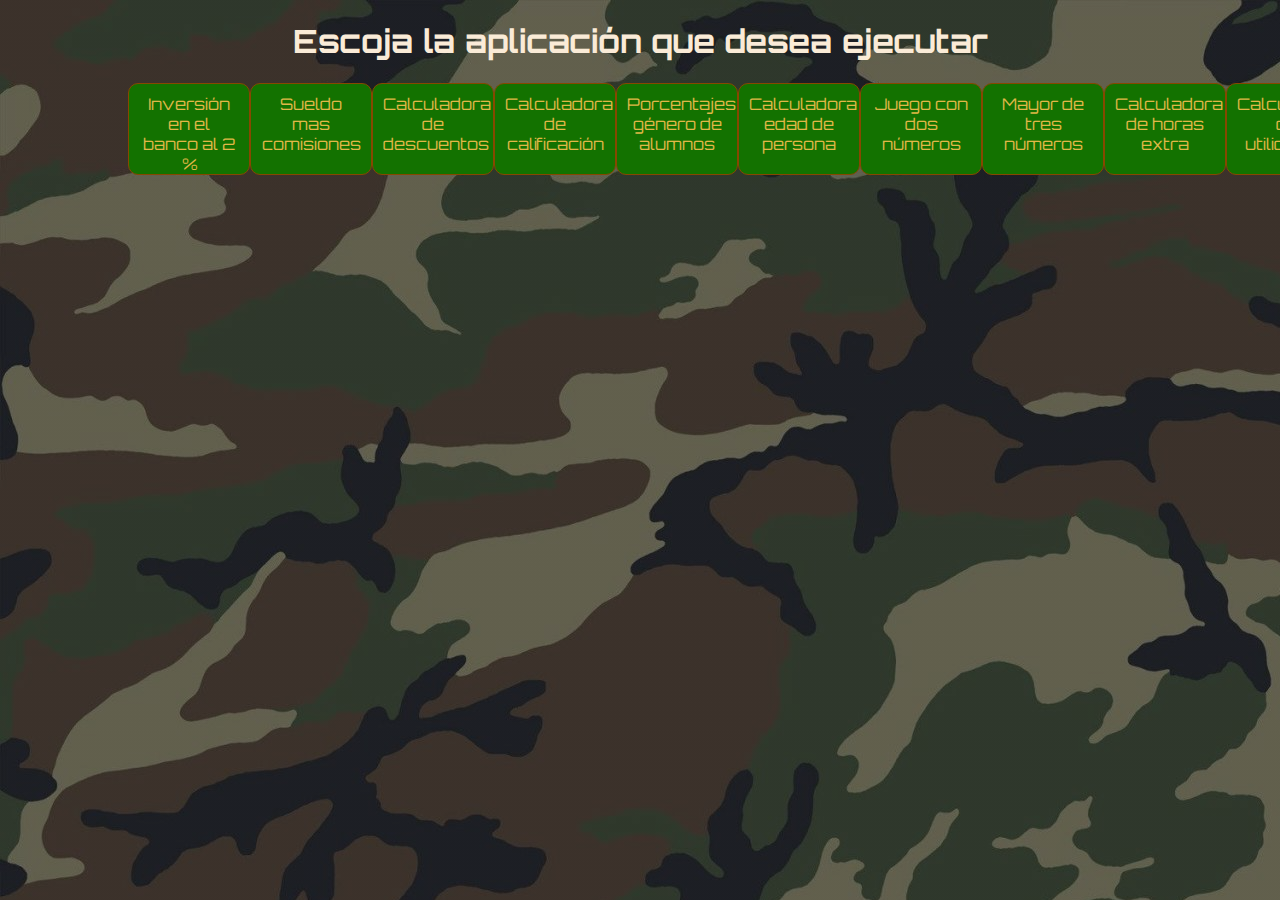
<file: index.html>
<!DOCTYPE html>
<html lang="en">

<head>
    <meta charset="UTF-8">
    <meta http-equiv="X-UA-Compatible" content="IE=edge">
    <meta name="viewport" content="width=device-width, initial-scale=1.0">
    <title>Problemas JS</title>
    <link rel="stylesheet" href="CSS/estilitos.css">
    <link rel="preconnect" href="https://fonts.gstatic.com">
    <link href="https://fonts.googleapis.com/css2?family=Orbitron:wght@500&display=swap" rel="stylesheet">
</head>

<body>
    <header>
        <h1>Escoja la aplicación que desea ejecutar</h1>
        <nav>
        <section>    
                <a class="#" href="problema1.html">Inversión en el banco al 2 %</a>
        </section>

        <section>
                <a class="#" href="problema2.html">Sueldo mas comisiones</a>
        </section>

        <section>
                <a class="#" href="problema3.html">Calculadora de descuentos</a>
        </section>
        
        <section>
                <a class="#" href="problema4.html">Calculadora de calificación</a>
        </section>

        <section>
                <a class="#" href="problema5.html">Porcentajes género de alumnos</a>
        </section>

        <section>
                <a class="#" href="problema6.html">Calculadora edad de persona</a>
        </section>

        <section>
                <a class="#" href="problema7.html">Juego con dos números</a>
        </section>

        <section>
                <a class="#" href="problema8.html">Mayor de tres números</a>
        </section>

        <section>
                <a class="#" href="problema9.html">Calculadora de horas extra</a>
        </section>

        <section>  
                <a class="#" href="problema10.html">Calculadora de utilidades</a>
        </section>
        </nav>
    </header>

</body>

</html>
</file>
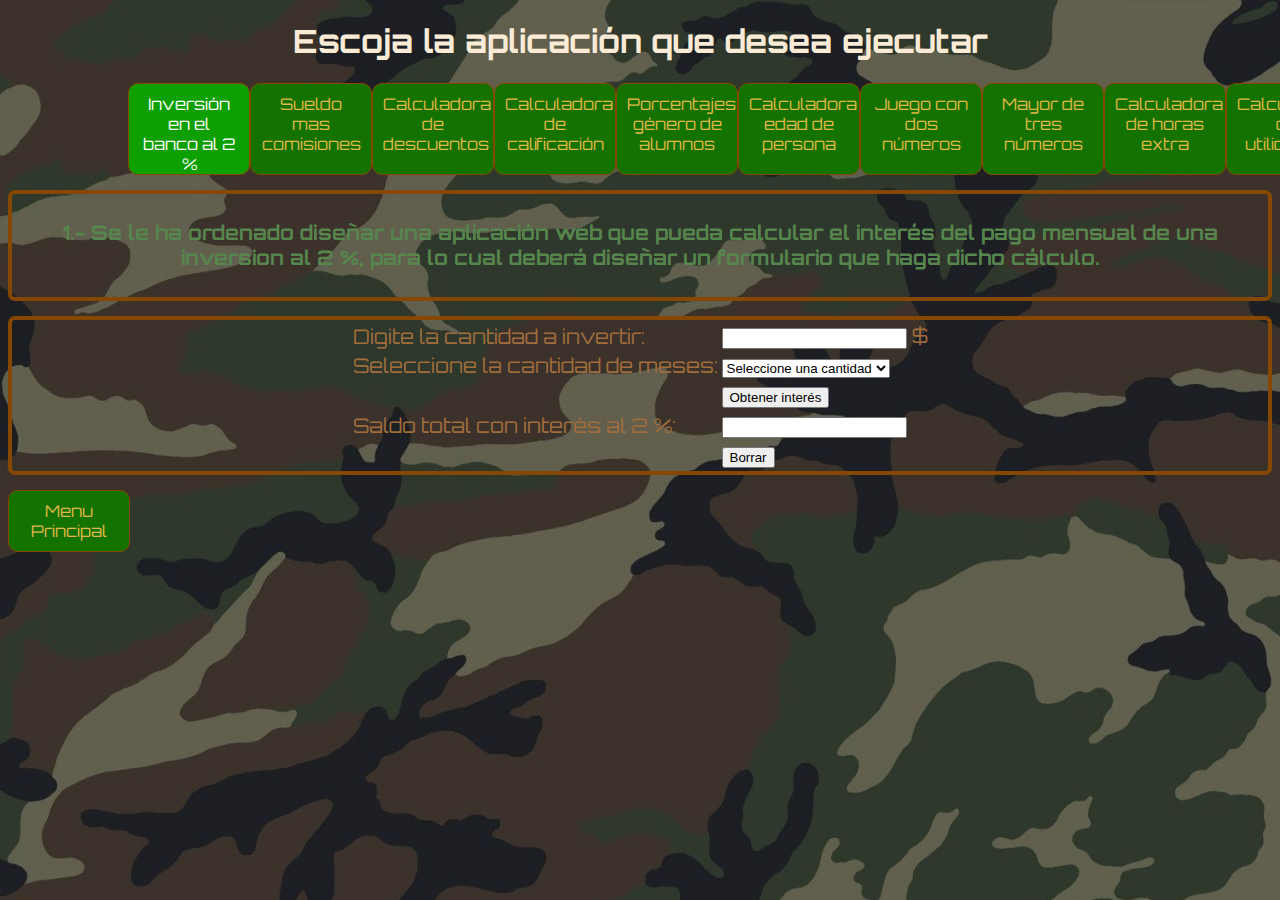
<file: problema1.html>
<!DOCTYPE html>
<html lang="en">

<head>
    <meta charset="UTF-8">
    <meta http-equiv="X-UA-Compatible" content="IE=edge">
    <meta name="viewport" content="width=device-width, initial-scale=1.0">
    <title>Problemas JS</title>
    <link rel="stylesheet" href="CSS/estilitos.css">
    <link rel="preconnect" href="https://fonts.gstatic.com">
    <link href="https://fonts.googleapis.com/css2?family=Orbitron:wght@500&display=swap" rel="stylesheet">
    <script src="JS/1.js"></script>
</head>

<body>
    <header>
        <h1>Escoja la aplicación que desea ejecutar</h1>
        <nav>
        <section>    
                <a class="activo" href="problema1.html">Inversión en el banco al 2 %</a>
        </section>

        <section>
                <a class="#" href="problema2.html">Sueldo mas comisiones</a>
        </section>

        <section>
                <a class="#" href="problema3.html">Calculadora de descuentos</a>
        </section>
        
        <section>
                <a class="#" href="problema4.html">Calculadora de calificación</a>
        </section>

        <section>
                <a class="#" href="problema5.html">Porcentajes género de alumnos</a>
        </section>

        <section>
                <a class="#" href="problema6.html">Calculadora edad de persona</a>
        </section>

        <section>
                <a class="#" href="problema7.html">Juego con dos números</a>
        </section>

        <section>
                <a class="#" href="problema8.html">Mayor de tres números</a>
        </section>

        <section>
                <a class="#" href="problema9.html">Calculadora de horas extra</a>
        </section>

        <section>  
                <a class="#" href="problema10.html">Calculadora de utilidades</a>
        </section>
        </nav>
    </header>

    <div>
        <h4>
            1.- Se le ha ordenado diseñar una aplicación web que pueda calcular el interés del pago mensual
            de una inversion al 2 %, para lo cual deberá diseñar un formulario que haga dicho cálculo.
        </h4>
    </div>

    <div>
        
        <form method="post" name="formulario">
            <table align="center">
                <tr>
                    <td>
                        Digite la cantidad a invertir:
                    </td>
                    <td>
                        <input type="text" name="cantidad" onkeypress="return validarn(event)"> $
                    </td>
                </tr>
                <tr>
                    <td>
                        Seleccione la cantidad de meses:
                    </td>
                    <td>
                        <select name="mes">
                            <option value="0">Seleccione una cantidad
                            <option value="1">1 mes
                            <option value="2">2 meses
                            <option value="3">3 meses
                            <option value="4">4 meses
                            <option value="5">5 meses
                            <option value="6">6 meses
                            <option value="7">7 meses
                            <option value="8">8 meses
                            <option value="9">9 meses
                            <option value="10">10 meses
                            <option value="11">11 meses
                            <option value="12">12 meses
                        </select>
                    </td>
                </tr>
                <tr>
                    <td></td>
                    <td><input type="button" value="Obtener interés" name="enviar" onclick="calculo()"></td> 
                </tr>
                <tr>
                    <td>
                        Saldo total con interés al 2 %:
                    </td>
                    <td>
                        <input type="text" name="sueldoti" id="cantidadi" readonly="readonly" class="input_text">
                    </td>
                </tr>
                <tr>
                    <td></td>
                    <td>
                        <input type="button" value="Borrar" name="reset" onclick="borrar()">
                    </td>
                </tr>
            </table>
        </form>
    </div>


    <footer>
        <a href="index.html">Menu Principal</a>
    </footer>
</body>

</html>
</file>
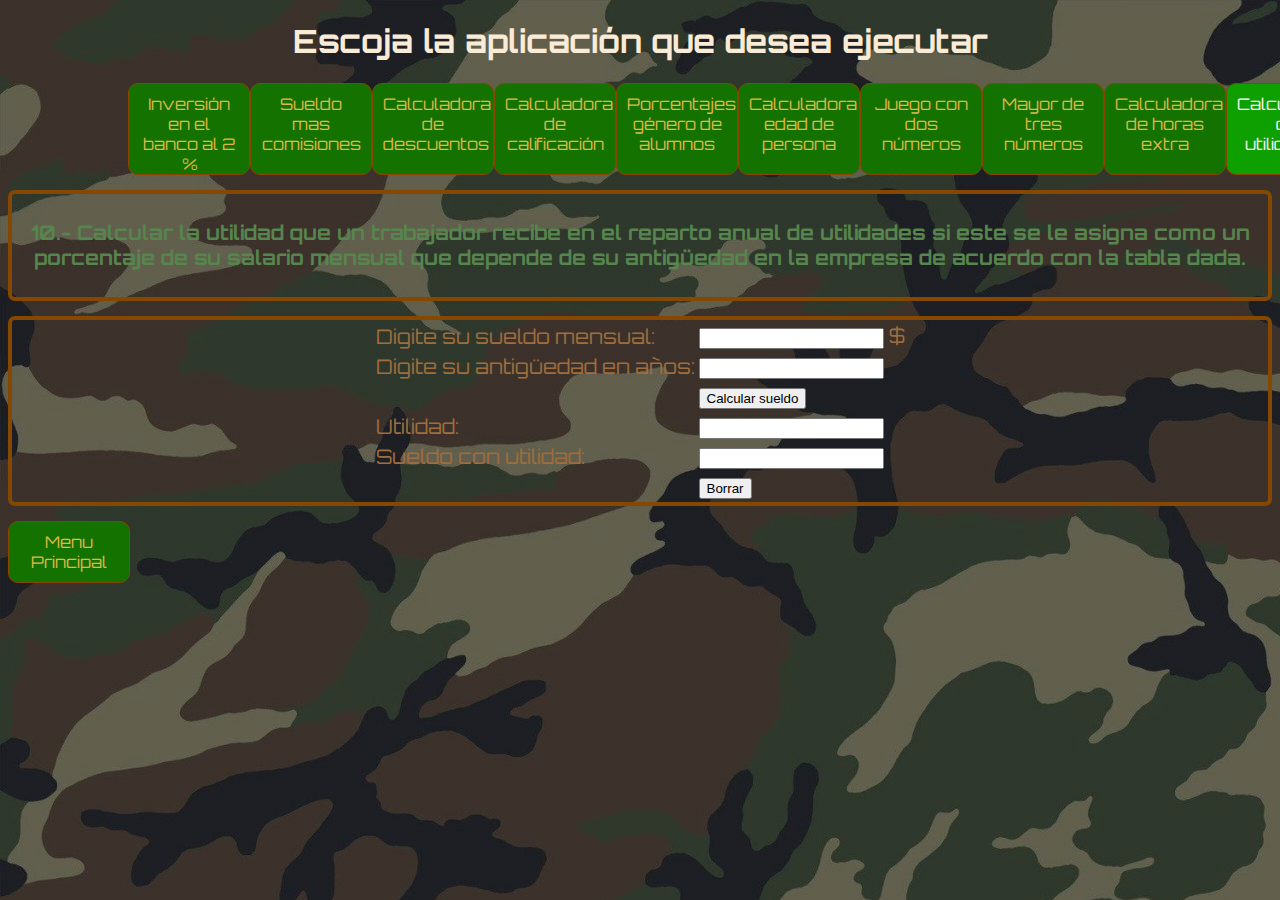
<file: problema10.html>
<!DOCTYPE html>
<html lang="en">

<head>
    <meta charset="UTF-8">
    <meta http-equiv="X-UA-Compatible" content="IE=edge">
    <meta name="viewport" content="width=device-width, initial-scale=1.0">
    <title>Problemas JS</title>
    <link rel="stylesheet" href="CSS/estilitos.css">
    <link rel="preconnect" href="https://fonts.gstatic.com">
    <link href="https://fonts.googleapis.com/css2?family=Orbitron:wght@500&display=swap" rel="stylesheet">
    <script src="JS/10.js"></script>
</head>

<body>
    <header>
        <h1>Escoja la aplicación que desea ejecutar</h1>
        <nav>
        <section>    
                <a class="#" href="problema1.html">Inversión en el banco al 2 %</a>
        </section>

        <section>
                <a class="#" href="problema2.html">Sueldo mas comisiones</a>
        </section>

        <section>
                <a class="#" href="problema3.html">Calculadora de descuentos</a>
        </section>
        
        <section>
                <a class="#" href="problema4.html">Calculadora de calificación</a>
        </section>

        <section>
                <a class="#" href="problema5.html">Porcentajes género de alumnos</a>
        </section>

        <section>
                <a class="#" href="problema6.html">Calculadora edad de persona</a>
        </section>

        <section>
                <a class="#" href="problema7.html">Juego con dos números</a>
        </section>

        <section>
                <a class="#" href="problema8.html">Mayor de tres números</a>
        </section>

        <section>
                <a class="#" href="problema9.html">Calculadora de horas extra</a>
        </section>

        <section>  
                <a class="activo" href="problema10.html">Calculadora de utilidades</a>
        </section>
        </nav>
    </header>

    <div>
            <h4>
                10.- Calcular la utilidad que un trabajador recibe en el reparto anual de utilidades si 
                este se le asigna como un porcentaje de su salario mensual que depende de su antigüedad en 
                la empresa de acuerdo con la tabla dada.
            </h4>
    </div>

    <div>
        <form method="post" name="formulario">
                <table align="center">
                    <tr>
                        <td class="td_sup">
                            Digite su sueldo mensual:
                        </td>
                        <td class="td_sup">
                            <input type="text" name="sueldo" onkeypress="return validarn(event)"> $
                        </td>
                    </tr>
                    <tr>
                        <td class="td_inf">
                            Digite su antigüedad en años:
                        </td>
                        <td class="td_inf">
                            <input type="text" name="exp" onkeypress="return validarn(event)">
                        </td>
                    </tr>
                    <tr>
                        <td class="td_sup"></td>
                        <td class="td_sup">
                            <input type="button" value="Calcular sueldo" name="enviar" onclick="calculo()">
                        </td>
                    </tr>
                    <tr>
                        <td class="td_inf">
                            Utilidad:
                        <td class="td_inf">
                            <input type="text" name="utilidad_final" id="cantidad" readonly="readonly" class="input_text">
                        </td>
                    </tr>
                    <tr>
                        <td class="td_sup">
                            Sueldo con utilidad:
                        <td class="td_sup">
                            <input type="text" name="sueldo_final" id="cantidad" readonly="readonly" class="input_text">
                        </td>
                    </tr>
                    <tr>
                        <td class="td_inf"></td>
                        <td class="td_inf">
                            <input type="button" value="Borrar" name="reset" onclick="borrar()">
                        </td>
                    </tr>
                </table>
            </form>
    </div>


    <footer>
        <a href="index.html">Menu Principal</a>
    </footer>
</body>

</html>
</file>
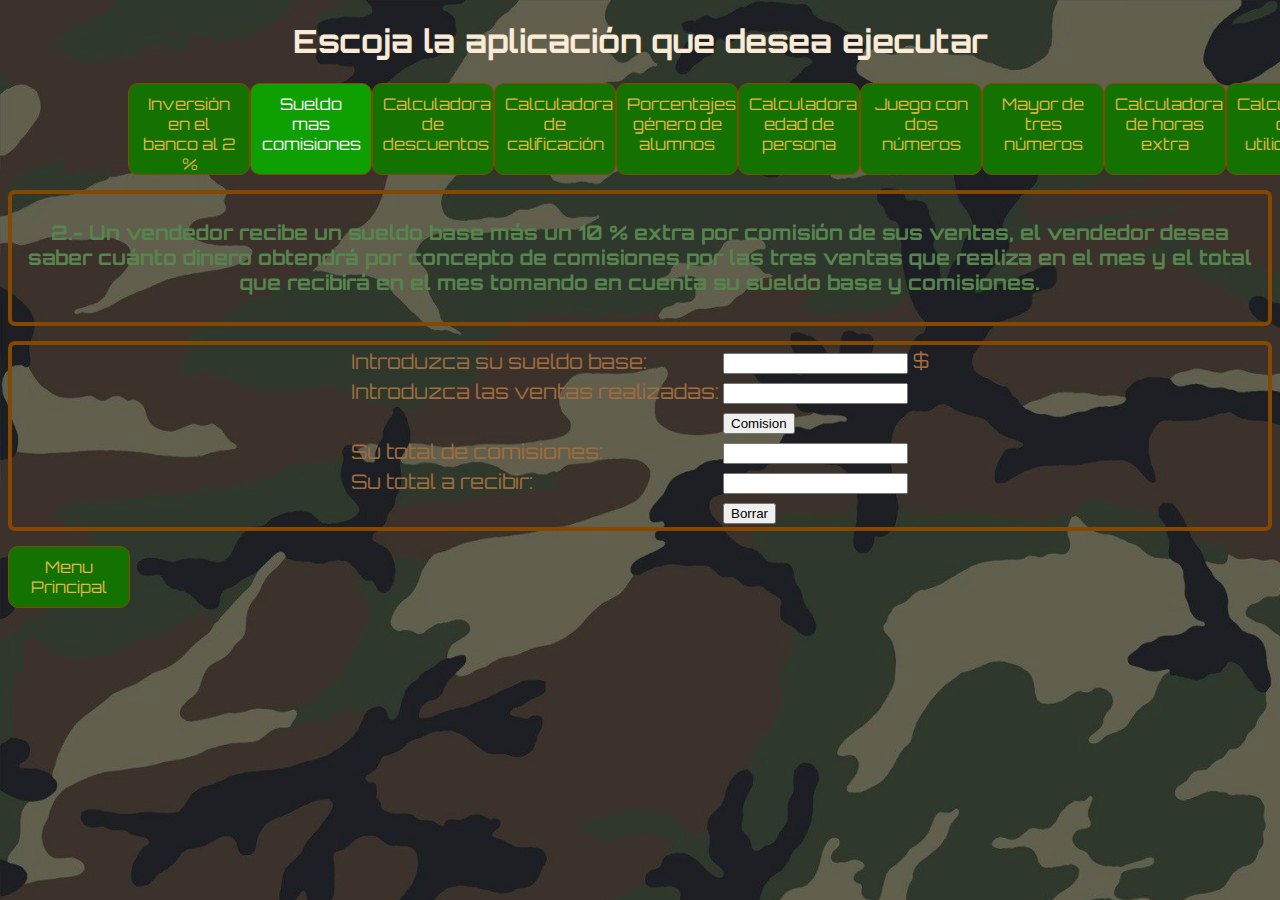
<file: problema2.html>
<!DOCTYPE html>
<html lang="en">

<head>
    <meta charset="UTF-8">
    <meta http-equiv="X-UA-Compatible" content="IE=edge">
    <meta name="viewport" content="width=device-width, initial-scale=1.0">
    <title>Problemas JS</title>
    <link rel="stylesheet" href="CSS/estilitos.css">
    <link rel="preconnect" href="https://fonts.gstatic.com">
    <link href="https://fonts.googleapis.com/css2?family=Orbitron:wght@500&display=swap" rel="stylesheet">
    <script src="JS/2.js"></script>
</head>

<body>
    <header>
        <h1>Escoja la aplicación que desea ejecutar</h1>
        <nav>
        <section>    
                <a class="#" href="problema1.html">Inversión en el banco al 2 %</a>
        </section>

        <section>
                <a class="activo" href="problema2.html">Sueldo mas comisiones</a>
        </section>

        <section>
                <a class="#" href="problema3.html">Calculadora de descuentos</a>
        </section>
        
        <section>
                <a class="#" href="problema4.html">Calculadora de calificación</a>
        </section>

        <section>
                <a class="#" href="problema5.html">Porcentajes género de alumnos</a>
        </section>

        <section>
                <a class="#" href="problema6.html">Calculadora edad de persona</a>
        </section>

        <section>
                <a class="#" href="problema7.html">Juego con dos números</a>
        </section>

        <section>
                <a class="#" href="problema8.html">Mayor de tres números</a>
        </section>

        <section>
                <a class="#" href="problema9.html">Calculadora de horas extra</a>
        </section>

        <section>  
                <a class="#" href="problema10.html">Calculadora de utilidades</a>
        </section>
        </nav>
    </header>

        <div>
        <h4>
                2.- Un vendedor recibe un sueldo base más un 10 % extra por comisión de sus ventas, el vendedor
                desea saber cuánto dinero obtendrá por concepto de comisiones por las tres ventas que realiza en
                el mes y el total que recibirá en el mes tomando en cuenta su sueldo base y comisiones.
        </h4>
        </div>
    <div>
        <form method="POST" name="formulario">
        <table align="center">
            
            <tr>
                <td class="td_superior">
                    Introduzca su sueldo base:
                </td>

                <td class="td_inferior">
                    <input type="text" name="sueldo" onkeypress="return validarn(event)"> $
                </td>
            </tr>
   
            
            <tr>
                <td class="td_superior">
                    Introduzca las ventas realizadas: 
                </td>

                <td class="td_inferior">
                    <input type="text" name="ventas" onkeypress="return validarn(event)">
                </td>
            </tr>
            <tr>
                <td></td>
                <td class="td_inferior">
                    <input type="button" value="Comision" name="enviar" onclick="comision()">
                </td>
            </tr>

            
            <tr>
                <td class="td_superior">
                    Su total de comisiones:
                <td>
                    <input type="text" name="comisionn" id="cantidad" readonly="readonly" class="input_text">
                </td>
            </tr>

            
            <tr>
                <td class="td_superior">
                    Su total a recibir: 
                </td>
                <td>
                    <input type="text" name="sueldoti" id="cantidadi" readonly="readonly" class="input_text">
                </td>
            </tr>

            <tr>
                <td></td>
                <td>
                    <input type="button" value="Borrar" name="Borrar" onclick="borrar()">
                </td>
            </tr>
        </table>
    </form>
</div>

    <footer>
        <a href="index.html">Menu Principal</a>
    </footer>
</body>

</html>
</file>
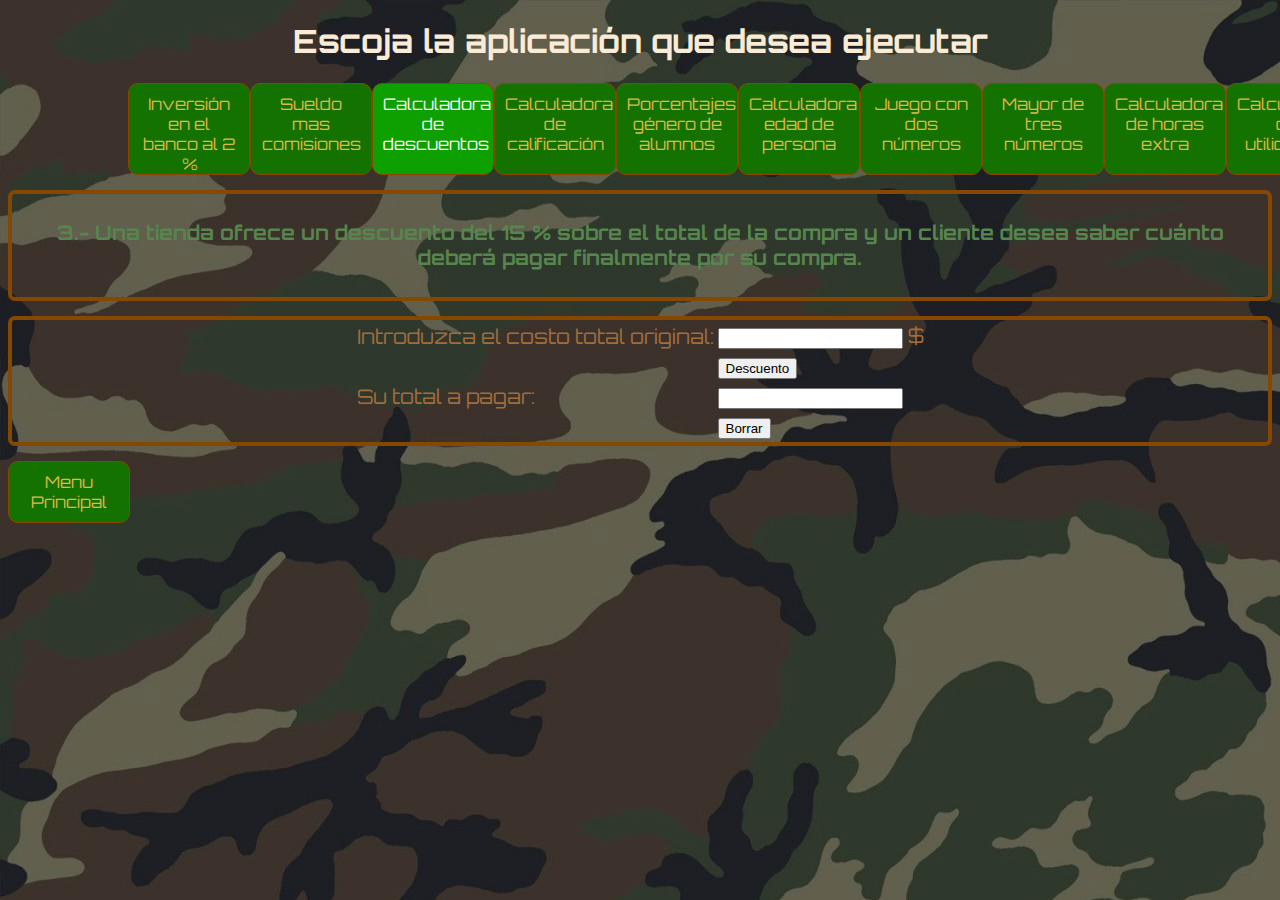
<file: problema3.html>
<!DOCTYPE html>
<html lang="en">

<head>
    <meta charset="UTF-8">
    <meta http-equiv="X-UA-Compatible" content="IE=edge">
    <meta name="viewport" content="width=device-width, initial-scale=1.0">
    <title>Problemas JS</title>
    <link rel="stylesheet" href="CSS/estilitos.css">
    <link rel="preconnect" href="https://fonts.gstatic.com">
    <link href="https://fonts.googleapis.com/css2?family=Orbitron:wght@500&display=swap" rel="stylesheet">
    <script src="JS/3.js"></script>
</head>

<body>
    <header>
        <h1>Escoja la aplicación que desea ejecutar</h1>
        <nav>
        <section>    
                <a class="#" href="problema1.html">Inversión en el banco al 2 %</a>
        </section>

        <section>
                <a class="#" href="problema2.html">Sueldo mas comisiones</a>
        </section>

        <section>
                <a class="activo" href="problema3.html">Calculadora de descuentos</a>
        </section>
        
        <section>
                <a class="#" href="problema4.html">Calculadora de calificación</a>
        </section>

        <section>
                <a class="#" href="problema5.html">Porcentajes género de alumnos</a>
        </section>

        <section>
                <a class="#" href="problema6.html">Calculadora edad de persona</a>
        </section>

        <section>
                <a class="#" href="problema7.html">Juego con dos números</a>
        </section>

        <section>
                <a class="#" href="problema8.html">Mayor de tres números</a>
        </section>

        <section>
                <a class="#" href="problema9.html">Calculadora de horas extra</a>
        </section>

        <section>  
                <a class="#" href="problema10.html">Calculadora de utilidades</a>
        </section>
        </nav>
    </header>
    <div>
        <h4>
                3.- Una tienda ofrece un descuento del 15 % sobre el total de la compra y un cliente
                desea saber cuánto deberá pagar finalmente por su compra.
        </h4>
    </div>
    <div>
        <form method="POST" name="formulario">
                <table align="center">
                    
                    <tr>
                        <td class="td_sup">
                            Introduzca el costo total original:
                        </td>
        
                        <td class="td_inf">
                            <input type="text" name="costo" onkeypress="return validarn(event)"> $
                        </td>
                    </tr>
                    <tr>
                        <td></td>
                        <td class="td_inf"> 
                            <input type="button" value="Descuento" name="enviar" onclick="descuento()">
                        </td>
                    </tr>
                    
                    <tr>
                        <td class="td_sup">
                            Su total a pagar: 
                        </td>
                        <td>
                            <input type="text" name="descuentoo" id="cantidadi" readonly="readonly" class="input_text">
                        </td>
                    </tr>
        
                    <tr>
                        <td></td>
                        <td>
                            <input type="button" value="Borrar" name="Borrar" onclick="borrar()">
                        </td>
                    </tr>
                </table>
            </form>
    </div>
    <footer>
        <a href="index.html">Menu Principal</a>
    </footer>
</body>

</html>
</file>
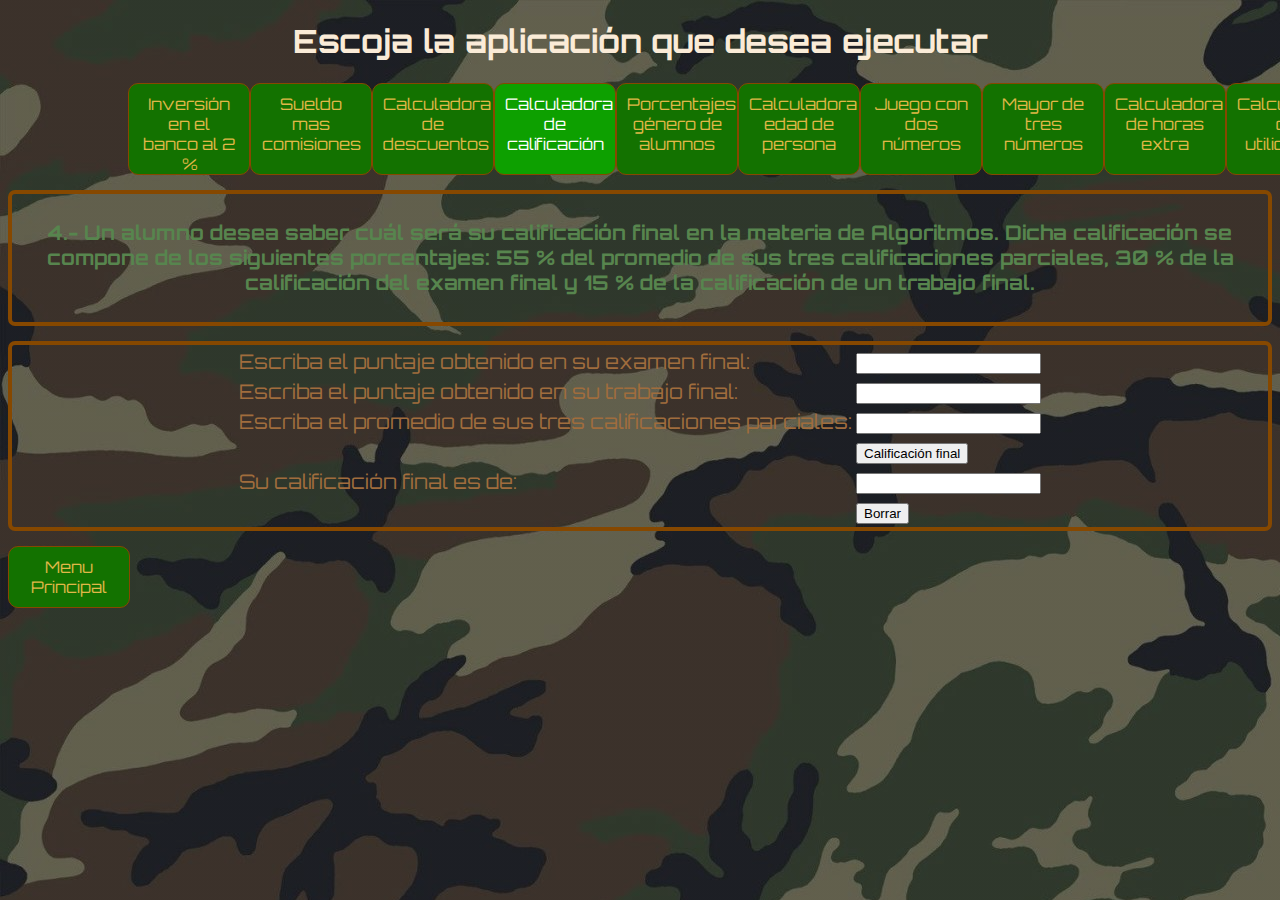
<file: problema4.html>
<!DOCTYPE html>
<html lang="en">

<head>
    <meta charset="UTF-8">
    <meta http-equiv="X-UA-Compatible" content="IE=edge">
    <meta name="viewport" content="width=device-width, initial-scale=1.0">
    <title>Problemas JS</title>
    <link rel="stylesheet" href="CSS/estilitos.css">
    <link rel="preconnect" href="https://fonts.gstatic.com">
    <link href="https://fonts.googleapis.com/css2?family=Orbitron:wght@500&display=swap" rel="stylesheet">
    <script src="JS/4.js"></script>
</head>

<body>
    <header>
        <h1>Escoja la aplicación que desea ejecutar</h1>
        <nav>
        <section>    
                <a class="#" href="problema1.html">Inversión en el banco al 2 %</a>
        </section>

        <section>
                <a class="#" href="problema2.html">Sueldo mas comisiones</a>
        </section>

        <section>
                <a class="#" href="problema3.html">Calculadora de descuentos</a>
        </section>
        
        <section>
                <a class="activo" href="problema4.html">Calculadora de calificación</a>
        </section>

        <section>
                <a class="#" href="problema5.html">Porcentajes género de alumnos</a>
        </section>

        <section>
                <a class="#" href="problema6.html">Calculadora edad de persona</a>
        </section>

        <section>
                <a class="#" href="problema7.html">Juego con dos números</a>
        </section>

        <section>
                <a class="#" href="problema8.html">Mayor de tres números</a>
        </section>

        <section>
                <a class="#" href="problema9.html">Calculadora de horas extra</a>
        </section>

        <section>  
                <a class="#" href="problema10.html">Calculadora de utilidades</a>
        </section>
        </nav>
    </header>

    <div>
            <h4>
                4.- Un alumno desea saber cuál será su calificación final en la materia de Algoritmos.
                Dicha calificación se compone de los siguientes porcentajes: 55 % del promedio de sus tres
                calificaciones parciales, 30 % de la calificación del examen final y 15 % de la calificación de un trabajo final.
            </h4>
    </div>

    <div>
        <form method="POST" name="formulario">
                <table align="center">
                    
                    <tr>
                        <td class="td_sup">
                            Escriba el puntaje obtenido en su examen final:
                        </td>
        
                        <td class="td_inf">
                            <input type="text" name="examen" onkeypress="return validarn(event)">
                        </td>
                    </tr>
                    <tr>
                        <td class="td_sup">
                            Escriba el puntaje obtenido en su trabajo final:
                        </td>
        
                        <td class="td_inf">
                            <input type="text" name="trabajo" onkeypress="return validarn(event)">
                        </td>
                    </tr>
                    <tr>
                        <td class="td_sup">
                            Escriba el promedio de sus tres calificaciones parciales:
                        </td>
        
                        <td class="td_inf">
                            <input type="text" name="promedio" onkeypress="return validarn(event)">
                        </td>
                    </tr>
                    <tr>
                        <td></td>
                        <td class="td_inf"> 
                            <input type="button" value="Calificación final" name="enviar" onclick="calificaciones()">
                        </td>
                    </tr>
                    
                    <tr>
                        <td class="td_sup">
                            Su calificación final es de: 
                        </td>
                        <td>
                            <input type="text" name="calificacion" id="cantidadi" readonly="readonly" class="input_text">
                        </td>
                    </tr>
        
                    <tr>
                        <td></td>
                        <td>
                            <input type="button" value="Borrar" name="Borrar" onclick="borrar()">
                        </td>
                    </tr>
                </table>
            </form>
    </div>


    <footer>
        <a href="index.html">Menu Principal</a>
    </footer>
</body>

</html>
</file>
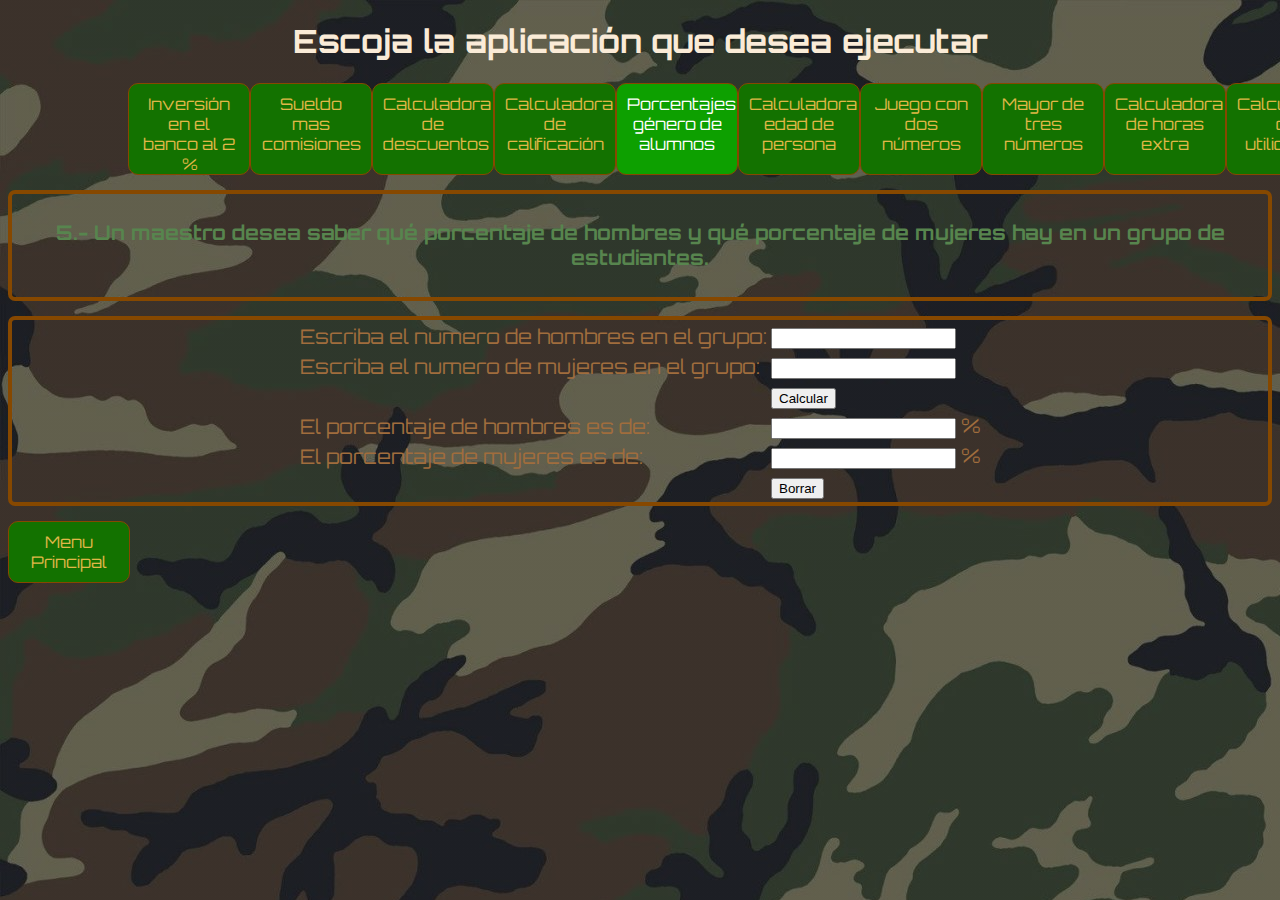
<file: problema5.html>
<!DOCTYPE html>
<html lang="en">

<head>
    <meta charset="UTF-8">
    <meta http-equiv="X-UA-Compatible" content="IE=edge">
    <meta name="viewport" content="width=device-width, initial-scale=1.0">
    <title>Problemas JS</title>
    <link rel="stylesheet" href="CSS/estilitos.css">
    <link rel="preconnect" href="https://fonts.gstatic.com">
    <link href="https://fonts.googleapis.com/css2?family=Orbitron:wght@500&display=swap" rel="stylesheet">
    <script src="JS/5.js"></script>
</head>

<body>
    <header>
        <h1>Escoja la aplicación que desea ejecutar</h1>
        <nav>
        <section>    
                <a class="#" href="problema1.html">Inversión en el banco al 2 %</a>
        </section>

        <section>
                <a class="#" href="problema2.html">Sueldo mas comisiones</a>
        </section>

        <section>
                <a class="#" href="problema3.html">Calculadora de descuentos</a>
        </section>
        
        <section>
                <a class="#" href="problema4.html">Calculadora de calificación</a>
        </section>

        <section>
                <a class="activo" href="problema5.html">Porcentajes género de alumnos</a>
        </section>

        <section>
                <a class="#" href="problema6.html">Calculadora edad de persona</a>
        </section>

        <section>
                <a class="#" href="problema7.html">Juego con dos números</a>
        </section>

        <section>
                <a class="#" href="problema8.html">Mayor de tres números</a>
        </section>

        <section>
                <a class="#" href="problema9.html">Calculadora de horas extra</a>
        </section>

        <section>  
                <a class="#" href="problema10.html">Calculadora de utilidades</a>
        </section>
        </nav>
    </header>

    <div>
        <h4>
            5.- Un maestro desea saber qué porcentaje de hombres y qué porcentaje de mujeres
            hay en un grupo de estudiantes.
        </h4>
    </div>

    <div>
        <form method="POST" name="formulario">
                <table align="center">
                    
                    <tr>
                        <td class="td_sup">
                            Escriba el numero de hombres en el grupo:
                        </td>
        
                        <td class="td_in">
                            <input type="text" name="nh" onkeypress="return validarn(event)">
                        </td>
                    </tr>
                    <tr>
                        <td class="td_sup">
                            Escriba el numero de mujeres en el grupo:
                        </td>
        
                        <td class="td_inf">
                            <input type="text" name="nm" onkeypress="return validarn(event)">
                        </td>
                    </tr>
                    <tr>
                        <td></td>
                        <td class="td_inf"> 
                            <input type="button" value="Calcular" name="enviar" onclick="porcentaje()">
                        </td>
                    </tr>
                    
                    <tr>
                        <td class="td_sup">
                            El porcentaje de hombres es de: 
                        </td>
                        <td>
                            <input type="text" name="hombres" id="cantidadi" readonly="readonly" class="input_text"> %
                        </td>
                    </tr>
                    <tr>
                        <td class="td_sup">
                            El porcentaje de mujeres es de: 
                        </td>
                        <td>
                            <input type="text" name="mujeres" id="cantidadii" readonly="readonly" class="input_text"> %
                        </td>
                    </tr>
                    <tr>
                        <td></td>
                        <td>
                            <input type="button" value="Borrar" name="Borrar" onclick="borrar()">
                        </td>
                    </tr>
                </table>
            </form>
    </div>


    <footer>
        <a href="index.html">Menu Principal</a>
    </footer>
</body>

</html>
</file>
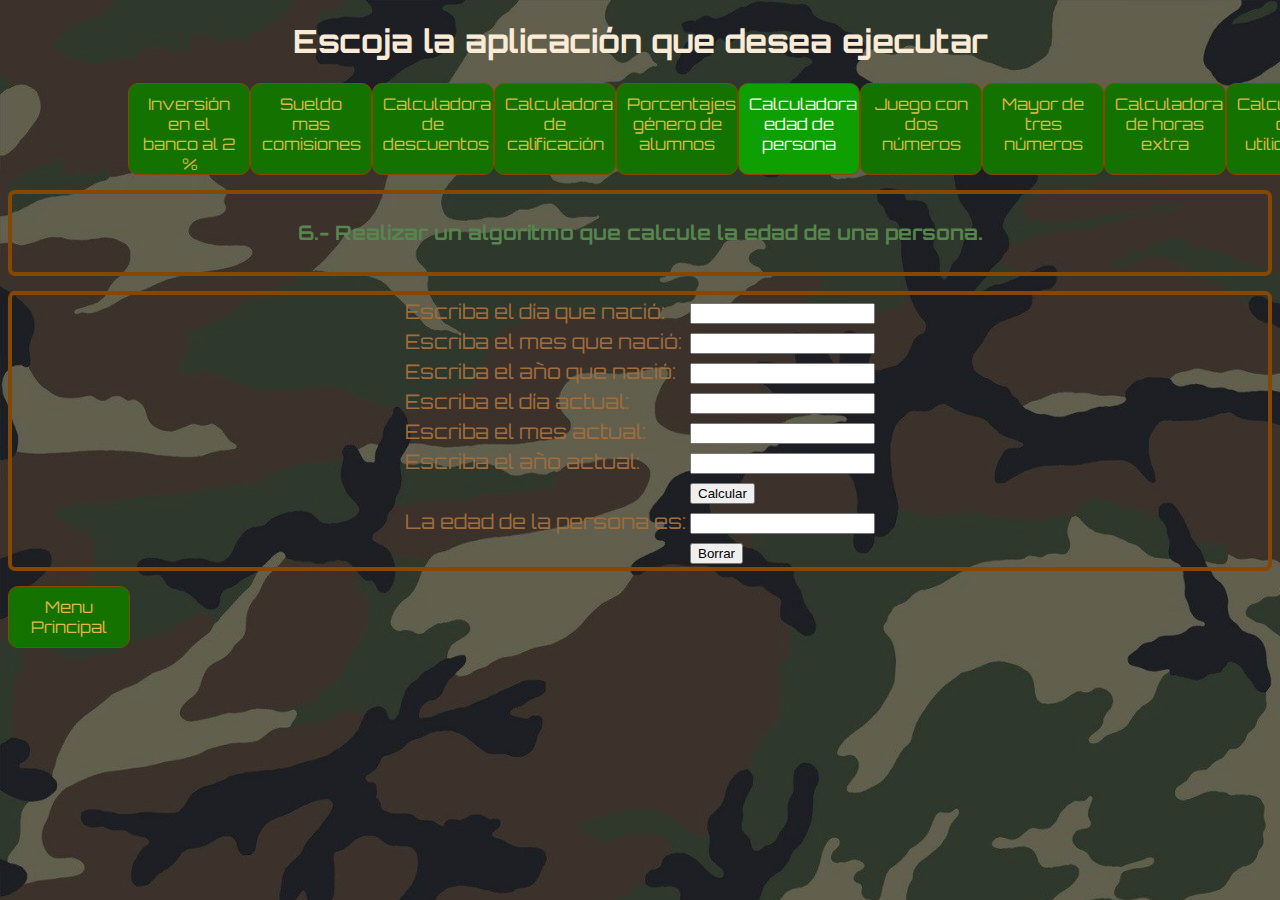
<file: problema6.html>
<!DOCTYPE html>
<html lang="en">

<head>
    <meta charset="UTF-8">
    <meta http-equiv="X-UA-Compatible" content="IE=edge">
    <meta name="viewport" content="width=device-width, initial-scale=1.0">
    <title>Problemas JS</title>
    <link rel="stylesheet" href="CSS/estilitos.css">
    <link rel="preconnect" href="https://fonts.gstatic.com">
    <link href="https://fonts.googleapis.com/css2?family=Orbitron:wght@500&display=swap" rel="stylesheet">
    <script src="JS/6.js"></script>
</head>

<body>
    <header>
        <h1>Escoja la aplicación que desea ejecutar</h1>
        <nav>
        <section>    
                <a class="#" href="problema1.html">Inversión en el banco al 2 %</a>
        </section>

        <section>
                <a class="#" href="problema2.html">Sueldo mas comisiones</a>
        </section>

        <section>
                <a class="#" href="problema3.html">Calculadora de descuentos</a>
        </section>
        
        <section>
                <a class="#" href="problema4.html">Calculadora de calificación</a>
        </section>

        <section>
                <a class="#" href="problema5.html">Porcentajes género de alumnos</a>
        </section>

        <section>
                <a class="activo" href="problema6.html">Calculadora edad de persona</a>
        </section>

        <section>
                <a class="#" href="problema7.html">Juego con dos números</a>
        </section>

        <section>
                <a class="#" href="problema8.html">Mayor de tres números</a>
        </section>

        <section>
                <a class="#" href="problema9.html">Calculadora de horas extra</a>
        </section>

        <section>  
                <a class="#" href="problema10.html">Calculadora de utilidades</a>
        </section>
        </nav>
    </header>


    <div>
        <h4>
               6.- Realizar un algoritmo que calcule la edad de una persona.   
        </h4>
    </div>


    <div>
        <form method="POST" name="formulario">
                <table align="center">
                    
                    <tr>
                        <td class="td_sup">
                            Escriba el día que nació:
                        </td>
        
                        <td class="td_inf">
                            <input type="text" name="dn" onkeypress="return validarn(event)">
                        </td>
                    </tr>
                    <tr>
                        <td class="td_sup">
                            Escriba el mes que nació:
                        </td>
        
                        <td class="td_inf">
                            <input type="text" name="mn" onkeypress="return validarn(event)">
                        </td>
                    </tr>
                    
                    <tr>
                        <td class="td_sup">
                            Escriba el año que nació:
                        </td>
        
                        <td class="td_inf">
                            <input type="text" name="an" onkeypress="return validarn(event)">
                        </td>
                    </tr>
                    <tr>
                        <td class="td_sup">
                            Escriba el día actual:
                        </td>
        
                        <td class="td_inf">
                            <input type="text" name="da" onkeypress="return validarn(event)">
                        </td>
                    </tr>
                    
                    <tr>
                        <td class="td_sup">
                            Escriba el mes actual:
                        </td>
        
                        <td class="td_inf">
                            <input type="text" name="ma" onkeypress="return validarn(event)">
                        </td>
                    </tr>
                    <tr>
                        <td class="td_sup">
                            Escriba el año actual:
                        </td>
        
                        <td class="td_inf">
                            <input type="text" name="aa" onkeypress="return validarn(event)">
                        </td>
                    </tr>
        
                    <tr>
                        <td></td>
                        <td class="td_inf"> 
                            <input type="button" value="Calcular" name="enviar" onclick="edades()">
                        </td>
                    </tr>
                    
                    <tr>
                        <td class="td_sup">
                            La edad de la persona es: 
                        </td>
                        <td>
                            <input type="text" name="edad" id="cantidadi" readonly="readonly" class="input_text">
                        </td>
                    </tr>
                    <tr>
                        <td></td>
                        <td>
                            <input type="button" value="Borrar" name="Borrar" onclick="borrar()">
                        </td>
                    </tr>
                </table>
            </form>
    </div>


    <footer>
        <a href="index.html">Menu Principal</a>
    </footer>
</body>

</html>
</file>
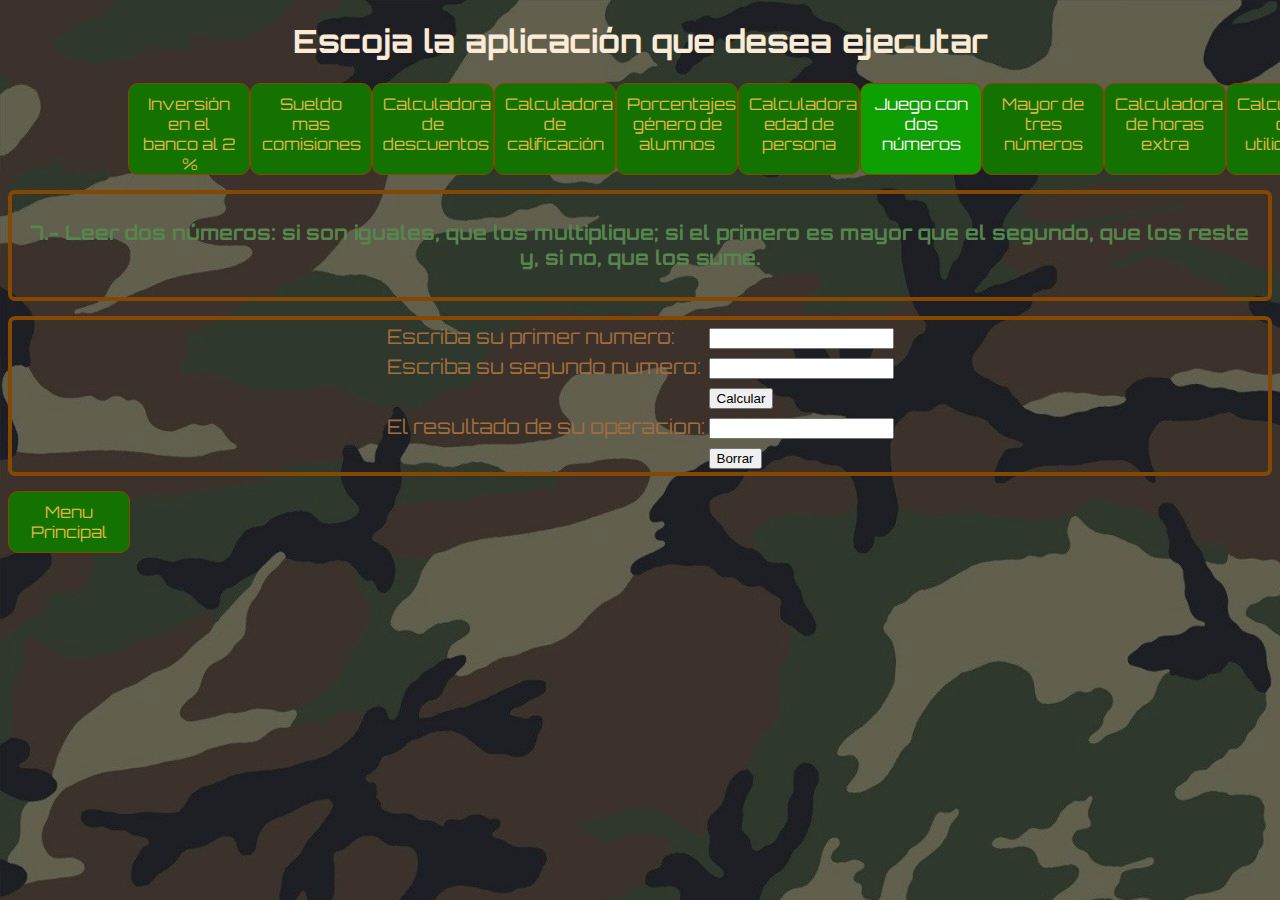
<file: problema7.html>
<!DOCTYPE html>
<html lang="en">

<head>
    <meta charset="UTF-8">
    <meta http-equiv="X-UA-Compatible" content="IE=edge">
    <meta name="viewport" content="width=device-width, initial-scale=1.0">
    <title>Problemas JS</title>
    <link rel="stylesheet" href="CSS/estilitos.css">
    <link rel="preconnect" href="https://fonts.gstatic.com">
    <link href="https://fonts.googleapis.com/css2?family=Orbitron:wght@500&display=swap" rel="stylesheet">
    <script src="JS/7.js"></script>
</head>

<body>
    <header>
        <h1>Escoja la aplicación que desea ejecutar</h1>
        <nav>
        <section>    
                <a class="#" href="problema1.html">Inversión en el banco al 2 %</a>
        </section>

        <section>
                <a class="#" href="problema2.html">Sueldo mas comisiones</a>
        </section>

        <section>
                <a class="#" href="problema3.html">Calculadora de descuentos</a>
        </section>
        
        <section>
                <a class="#" href="problema4.html">Calculadora de calificación</a>
        </section>

        <section>
                <a class="#" href="problema5.html">Porcentajes género de alumnos</a>
        </section>

        <section>
                <a class="#" href="problema6.html">Calculadora edad de persona</a>
        </section>

        <section>
                <a class="activo" href="problema7.html">Juego con dos números</a>
        </section>

        <section>
                <a class="#" href="problema8.html">Mayor de tres números</a>
        </section>

        <section>
                <a class="#" href="problema9.html">Calculadora de horas extra</a>
        </section>

        <section>  
                <a class="#" href="problema10.html">Calculadora de utilidades</a>
        </section>
        </nav>
    </header>

    <div>
            <h4>
                7.- Leer dos números: si son iguales, que los multiplique; si el primero es 
                mayor que el segundo, que los reste y, si no, que los sume.
            </h4>
    </div>

    <div>
        <form method="POST" name="formulario">
                <table align="center">
                    
                    <tr>
                        <td class="td_sup">
                            Escriba su primer numero:
                        </td>
        
                        <td class="td_inf">
                            <input type="text" name="nuno" onkeypress="return validarn(event)">
                        </td>
                    </tr>
                    <tr>
                        <td class="td_sup">
                            Escriba su segundo numero:
                        </td>
        
                        <td class="td_inf">
                            <input type="text" name="ndos" onkeypress="return validarn(event)">
                        </td>
                    </tr>
        
                    <tr>
                        <td></td>
                        <td class="td_inf"> 
                            <input type="button" value="Calcular" name="enviar" onclick="calculo()">
                        </td>
                    </tr>
                    
                    <tr>
                        <td class="td_sup">
                            El resultado de su operacion: 
                        </td>
                        <td>
                            <input type="text" name="resultado" id="cantidadi" readonly="readonly" class="input_text">
                        </td>
                    </tr>
                    <tr>
                        <td></td>
                        <td>
                            <input type="button" value="Borrar" name="Borrar" onclick="borrar()">
                        </td>
                    </tr>
                </table>
            </form>
    </div>


    <footer>
        <a href="index.html">Menu Principal</a>
    </footer>
</body>

</html>
</file>
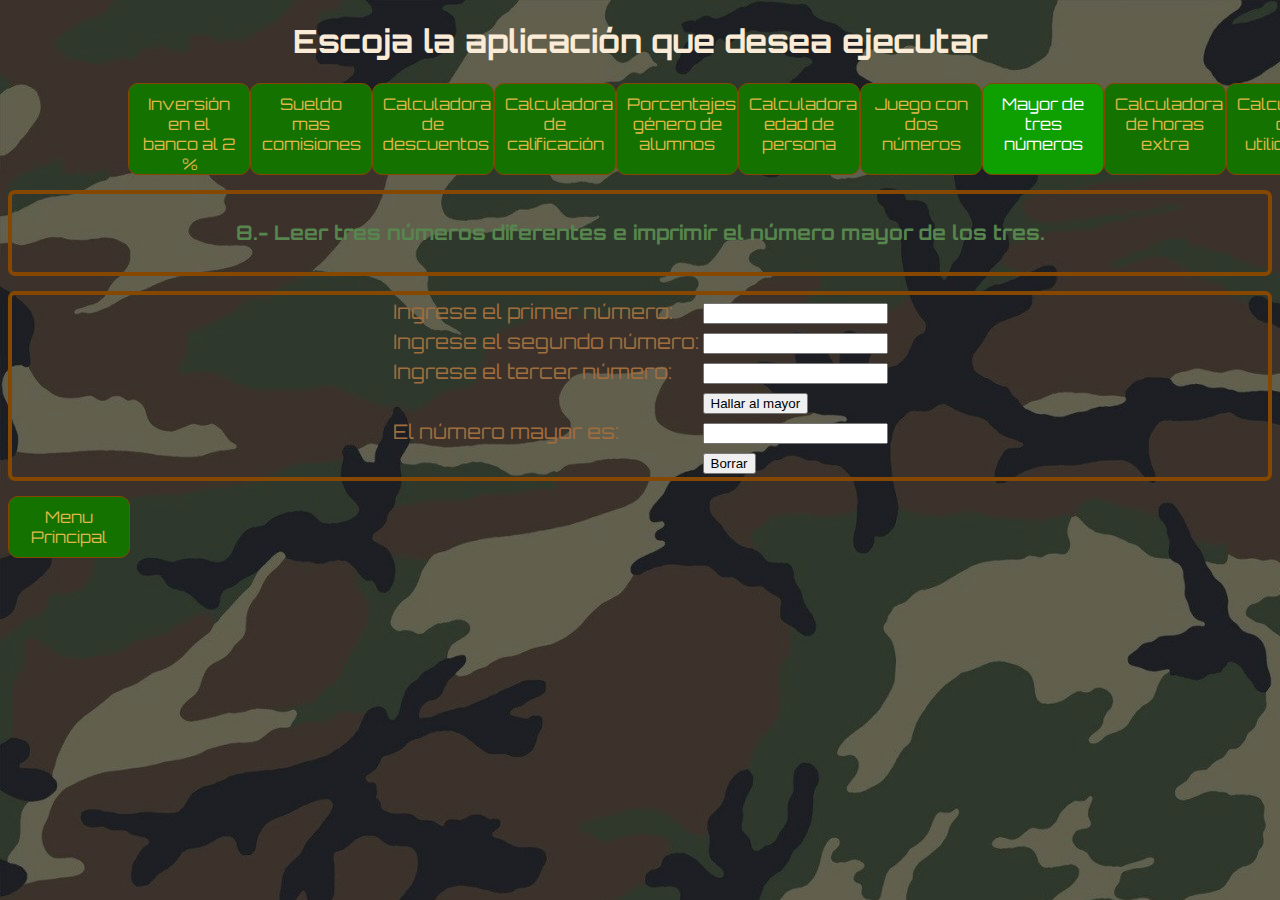
<file: problema8.html>
<!DOCTYPE html>
<html lang="en">

<head>
    <meta charset="UTF-8">
    <meta http-equiv="X-UA-Compatible" content="IE=edge">
    <meta name="viewport" content="width=device-width, initial-scale=1.0">
    <title>Problemas JS</title>
    <link rel="stylesheet" href="CSS/estilitos.css">
    <link rel="preconnect" href="https://fonts.gstatic.com">
    <link href="https://fonts.googleapis.com/css2?family=Orbitron:wght@500&display=swap" rel="stylesheet">
    <script src="JS/8.js"></script>
</head>

<body>
    <header>
        <h1>Escoja la aplicación que desea ejecutar</h1>
        <nav>
        <section>    
                <a class="#" href="problema1.html">Inversión en el banco al 2 %</a>
        </section>

        <section>
                <a class="#" href="problema2.html">Sueldo mas comisiones</a>
        </section>

        <section>
                <a class="#" href="problema3.html">Calculadora de descuentos</a>
        </section>
        
        <section>
                <a class="#" href="problema4.html">Calculadora de calificación</a>
        </section>

        <section>
                <a class="#" href="problema5.html">Porcentajes género de alumnos</a>
        </section>

        <section>
                <a class="#" href="problema6.html">Calculadora edad de persona</a>
        </section>

        <section>
                <a class="#" href="problema7.html">Juego con dos números</a>
        </section>

        <section>
                <a class="activo" href="problema8.html">Mayor de tres números</a>
        </section>

        <section>
                <a class="#" href="problema9.html">Calculadora de horas extra</a>
        </section>

        <section>  
                <a class="#" href="problema10.html">Calculadora de utilidades</a>
        </section>
        </nav>
    </header>

    <div>
        <h4>
                8.- Leer tres números diferentes e imprimir el número mayor de los tres.
        </h4>
    </div>

    <div>
        <form method="post" name="formulario"  style="text-align:justify" ;>
                <table align="center">
                    <tr>
                        <td class="td_sup">
                            Ingrese el primer número:
                        </td>
                        <td class="td_sup">
                            <input type="text" name="num_1" onkeypress="return validarn(event)">
                        </td>
                    </tr>
                    <tr>
                        <td class="td_inf">
                            Ingrese el segundo número:
                        </td>
                        <td class="td_inf">
                            <input type="text" name="num_2" onkeypress="return validarn(event)">
                        </td>
                    </tr>
                    <tr>
                        <td class="td_sup">
                            Ingrese el tercer número:
                        </td>
                        <td class="td_sup">
                            <input type="text" name="num_3" onkeypress="return validarn(event)">
                        </td>
                    </tr>
                    <tr>
                        <td class="td_inf"></td>
                        <td class="td_inf">
                            <input type="button" value="Hallar al mayor" name="enviar" onclick="calculo()">
                        </td>
                    </tr>
                    <tr>
                        <td class="td_sup">
                            El número mayor es:
                        <td class="td_sup">
                            <input type="text" name="final_num" id="cantidad" readonly="readonly" class="input_text">
                        </td>
                    </tr>
                    <tr>
                        <td class="td_inf"></td>
                        <td class="td_inf">
                            <input type="button" value="Borrar" name="reset" onclick="borrar()">
                        </td>
                    </tr>
                </table>
            </form>  
    </div>


    <footer>
        <a href="index.html">Menu Principal</a>
    </footer>
</body>

</html>
</file>
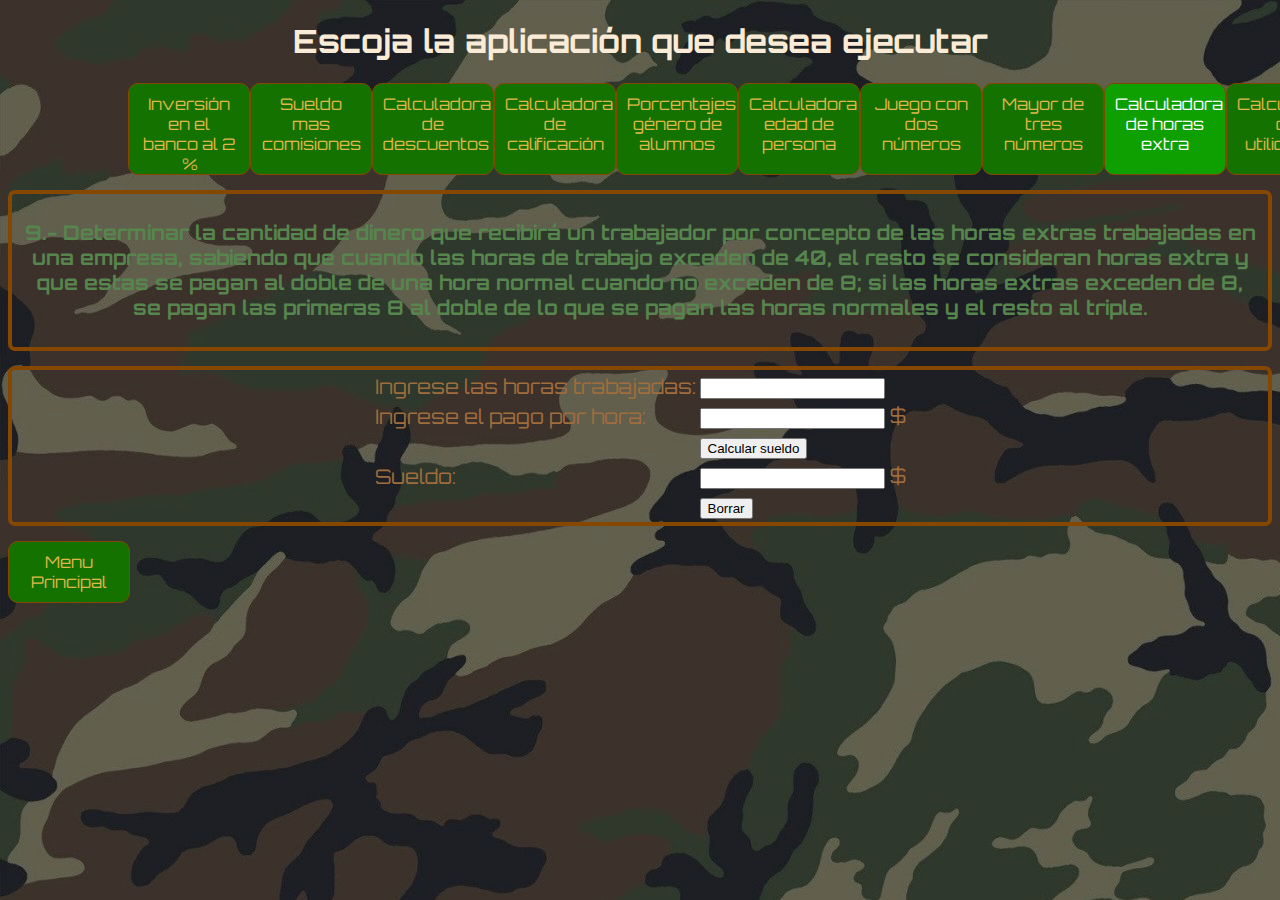
<file: problema9.html>
<!DOCTYPE html>
<html lang="en">

<head>
    <meta charset="UTF-8">
    <meta http-equiv="X-UA-Compatible" content="IE=edge">
    <meta name="viewport" content="width=device-width, initial-scale=1.0">
    <title>Problemas JS</title>
    <link rel="stylesheet" href="CSS/estilitos.css">
    <link rel="preconnect" href="https://fonts.gstatic.com">
    <link href="https://fonts.googleapis.com/css2?family=Orbitron:wght@500&display=swap" rel="stylesheet">
    <script src="JS/9.js"></script>
</head>

<body>
    <header>
        <h1>Escoja la aplicación que desea ejecutar</h1>
        <nav>
        <section>    
                <a class="#" href="problema1.html">Inversión en el banco al 2 %</a>
        </section>

        <section>
                <a class="#" href="problema2.html">Sueldo mas comisiones</a>
        </section>

        <section>
                <a class="#" href="problema3.html">Calculadora de descuentos</a>
        </section>
        
        <section>
                <a class="#" href="problema4.html">Calculadora de calificación</a>
        </section>

        <section>
                <a class="#" href="problema5.html">Porcentajes género de alumnos</a>
        </section>

        <section>
                <a class="#" href="problema6.html">Calculadora edad de persona</a>
        </section>

        <section>
                <a class="#" href="problema7.html">Juego con dos números</a>
        </section>

        <section>
                <a class="#" href="problema8.html">Mayor de tres números</a>
        </section>

        <section>
                <a class="activo" href="problema9.html">Calculadora de horas extra</a>
        </section>

        <section>  
                <a class="#" href="problema10.html">Calculadora de utilidades</a>
        </section>
        </nav>
    </header>

    <div>
            <h4>
                9.- Determinar la cantidad de dinero que recibirá un trabajador por concepto de las
                horas extras
                trabajadas en una empresa, sabiendo que cuando las horas de trabajo exceden de 40, el resto se
                consideran
                horas extra y que estas se pagan al doble de una hora normal cuando no exceden de 8; si las horas extras
                exceden de 8, se pagan las primeras 8 al doble de lo que se pagan las horas normales y el resto al
                triple. 
            </h4>
    </div>

    <div>
        <form method="post" name="formulario" style="text-align:justify" ;>
                <table align="center">
                    <tr>
                        <td class="td_sup">
                            Ingrese las horas trabajadas:
                        </td>
                        <td class="td_sup">
                            <input type="text" name="hora" onkeypress="return validarn(event)">
                        </td>
                    </tr>
                    <tr>
                        <td class="td_inf">
                            Ingrese el pago por hora:
                        </td>
                        <td class="td_inf">
                            <input type="text" name="pago" onkeypress="return validarn(event)"> $
                        </td>
                    </tr>
                    <tr>
                        <td class="td_sup"></td>
                        <td class="td_sup">
                            <input type="button" value="Calcular sueldo" name="enviar" onclick="calculo()">
                        </td>
                    </tr>
                    <tr>
                        <td class="td_inf">
                            Sueldo:
                        <td class="td_inf">
                            <input type="text" name="sueldo" id="cantidad" readonly="readonly" class="input_text"> $
                        </td>
                    </tr>
                    <tr>
                        <td class="td_sup"></td>
                        <td class="td_sup">
                            <input type="button" value="Borrar" name="reset" onclick="borrar()">
                        </td>
                    </tr>
                </table>
            </form>
    </div>


    <footer>
        <a href="index.html">Menu Principal</a>
    </footer>
</body>

</html>
</file>
<file: CSS/estilitos.css>
/*----- Body -----*/
body {
    background: linear-gradient(rgba(29, 29, 29, 0.5) 0%, rgba(29, 29, 29,.50) 100%), url(../IMG/66054.jpg);
    font-family: 'Orbitron', sans-serif;
    
}

/*----- Header -----*/
header nav a{
    display: inline-block;
    padding: 7px 0;
    color: rgb(224, 184, 72);
    text-decoration: none;
    width: 100px;
    height: 70px;
    text-align: center;
    border: 1px solid rgb(134, 72, 0);
    border-radius: 10px;
    background: #137200;
    align-items: center;
    padding: 10px;
}
header nav a:hover,
header nav a.activo{
    background: rgb(13, 160, 0);
    color: #ffffff;
}
header h1{
    color: antiquewhite;
    text-align: center;
}
nav {
    align-items: center;
    display: flex;
    width: 90%;
    margin-left: 120px;
}

/*----- Footer -----*/
footer a{
    display: inline-block;
    padding: 7px 0;
    color: rgb(224, 184, 72);
    text-decoration: none;
    width: 100px;
    height: 40px;
    text-align: center;
    border: 1px solid rgb(134, 72, 0);
    border-radius: 10px;
    background: #137200;
    align-items: center;
    padding: 10px;
}

footer a:hover{
    background: rgb(13, 160, 0);
    color: #ffffff;
}

/*----- Div -----*/
div{
    margin-top: 15px;
    margin-bottom: 15px;
    border: 4px solid rgb(134, 72, 0);
    border-radius: 7px;
    font-size: 20px;
    color: #a06d3d;
}
div h4{
    color: #57854e;
    text-align: center;
    margin-left: 10px;
    margin-right: 10px;
}
</file>
